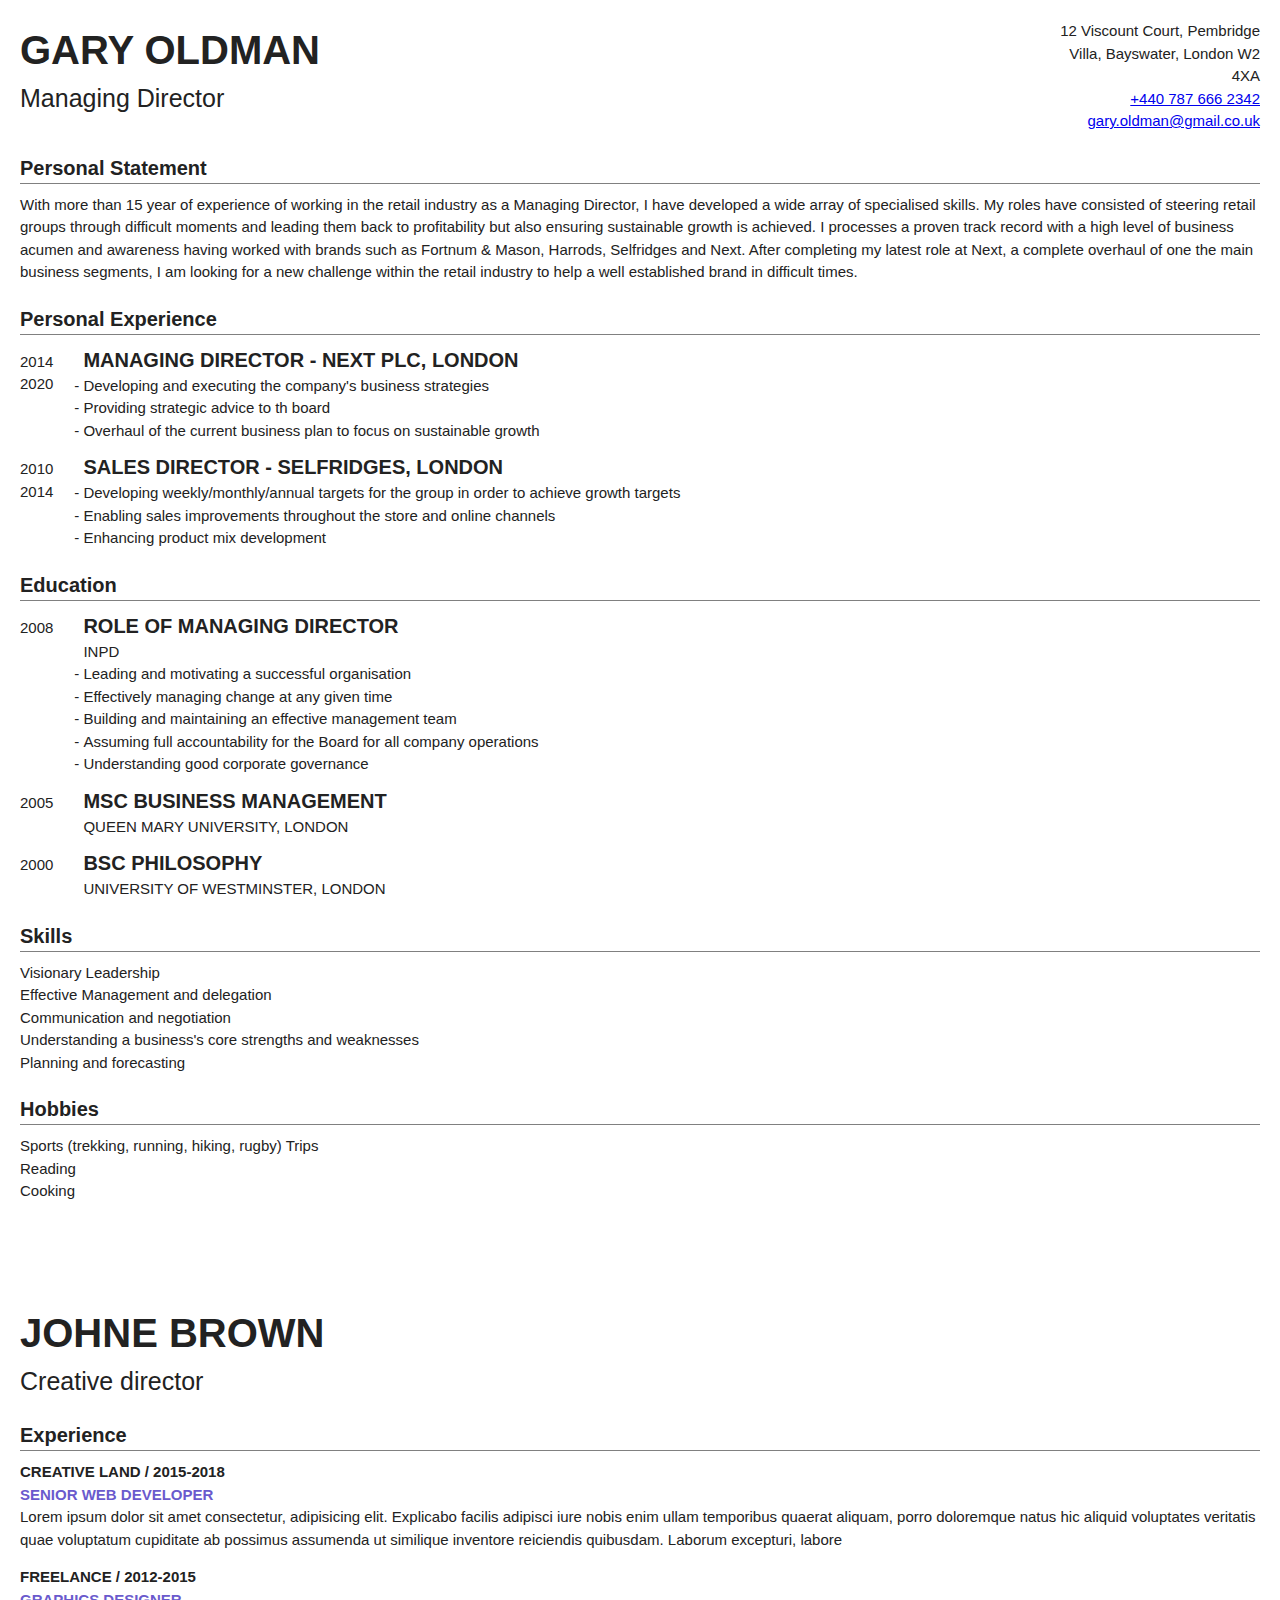
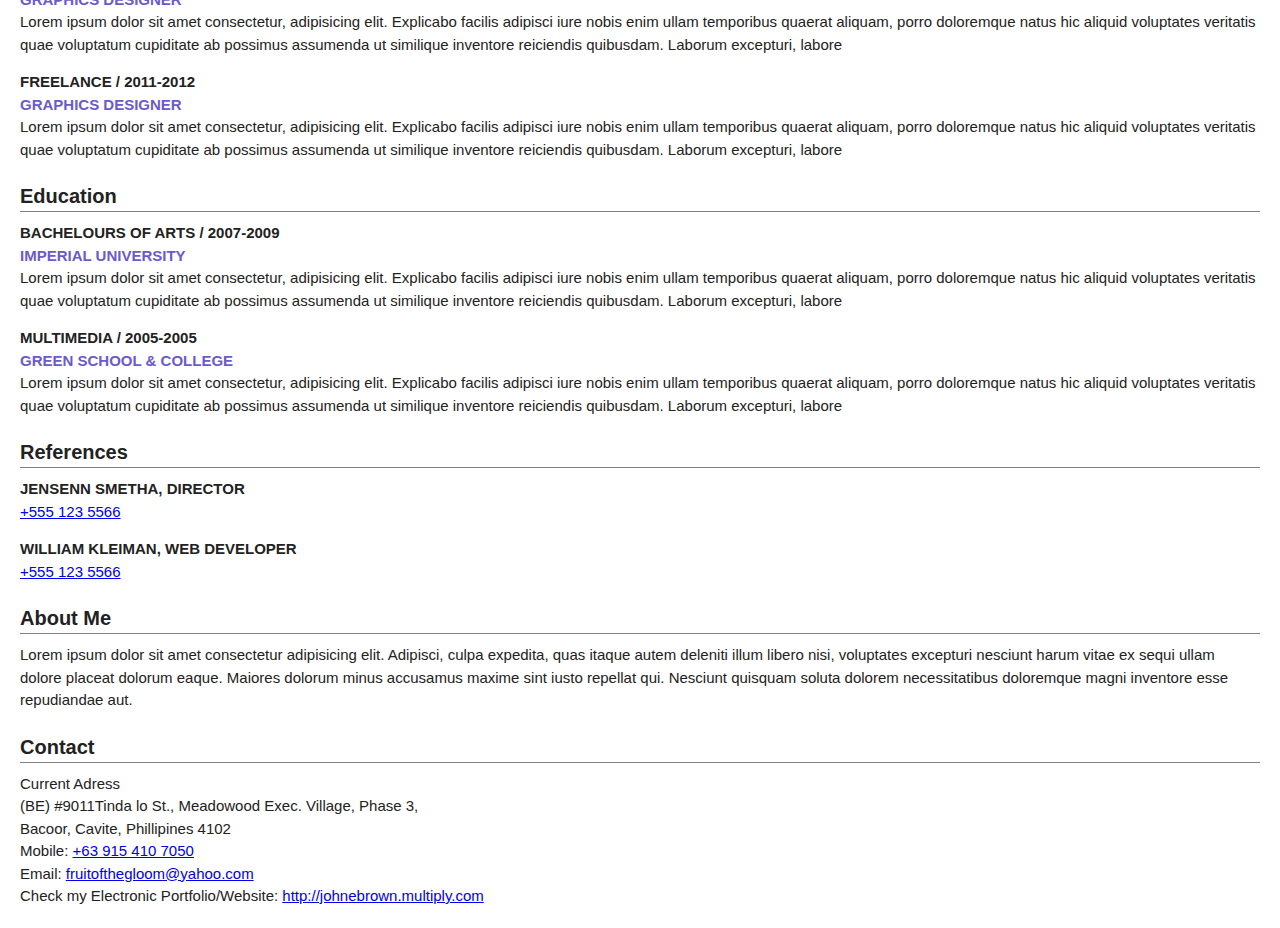
<file: Curriculum Vitae/index.html>
<!DOCTYPE html>
<html lang="en">
  <head>
    <meta charset="UTF-8" />
    <meta http-equiv="X-UA-Compatible" content="IE=edge" />
    <meta name="viewport" content="width=device-width, initial-scale=1.0" />
    <title>Document</title>
    <link rel="stylesheet" href="./reset.css" />
    <link rel="stylesheet" href="./style.css" />
  </head>

  <body>
    <header class="head">
      <h1>Curriculum vitae</h1>
    </header>
    <article>
      <header>
        <div class="header-left">
          <h2>
            <span class="title-main">Gary Oldman</span><br />Managing Director
          </h2>
        </div>
        <div class="header-right">
          <address>
            12 Viscount Court, Pembridge <br />
            Villa, Bayswater, London W2 <br />
            4XA <br />
            <a href="tel:+4407876662342">+440 787 666 2342</a><br />
            <a href="mailto:gary.oldman@gmail.co.uk">gary.oldman@gmail.co.uk</a>
          </address>
        </div>
      </header>
      <section>
        <h3>Personal Statement</h3>
        <p>
          With more than 15 year of experience of working in the retail industry
          as a Managing Director, I have developed a wide array of specialised
          skills. My roles have consisted of steering retail groups through
          difficult moments and leading them back to profitability but also
          ensuring sustainable growth is achieved. I processes a proven track
          record with a high level of business acumen and awareness having
          worked with brands such as Fortnum & Mason, Harrods, Selfridges and
          Next. After completing my latest role at Next, a complete overhaul of
          one the main business segments, I am looking for a new challenge
          within the retail industry to help a well established brand in
          difficult times.
        </p>
      </section>

      <section>
        <h3>Personal Experience</h3>
        <table>
          <thead class="table-thead">
            <tr>
              <td>Years</td>
              <td>Place</td>
            </tr>
          </thead>
          <tbody>
            <tr>
              <td class="table-td">
                <p>2014</p>
                <p>2020</p>
              </td>
              <td>
                <p class="table-title">Managing Director - Next PLC, London</p>
                <ul>
                  <li class="table-li">Developing and executing the company's business strategies</li>
                  <li class="table-li">Providing strategic advice to th board</li>
                  <li class="table-li">Overhaul of the current business plan to focus on sustainable growth</li>
                </ul>
              </td>
            </tr>
            <tr>
              <td>
                <p>2010</p>
                <p>2014</p>
              </td>
              <td>
                <p class="table-title bottom"> Sales Director - Selfridges, London</p>
                <ul>
                  <li class="table-li">Developing weekly/monthly/annual targets for the group in order to achieve growth targets</li>
                  <li class="table-li">Enabling sales improvements throughout the store and online channels</li>
                  <li class="table-li">Enhancing product mix development</li>
                </ul>
              </td>
            </tr>
          </tbody>
        </table>
      </section>
      <section>
        <h3>Education</h3>
        <table>
          <thead class="table-thead">
            <tr>
              <td>Years</td>
              <td>Place</td>
            </tr>
          </thead>
          <tbody>
            <tr>
              <td class="table-td">
                <p>2008</p>
              </td>
              <td>
                <p class="table-title">Role of Managing Director</p>
                <p>INPD</p>
                <ul>
                  <li class="table-li">Leading and motivating a successful organisation</li>
                  <li class="table-li">Effectively managing change at any given time</li>
                  <li class="table-li">Building and maintaining an effective management team</li>
                  <li class="table-li">Assuming full accountability for the Board for all company operations</li>
                  <li class="table-li">Understanding good corporate governance</li>
                </ul>
              </td>
            </tr>
            <tr>
              <td>
                <p>2005</p>
              </td>
              <td>
                <p class="table-title bottom">Msc business management</p>
                <p class="upper">Queen Mary University, London</p>
              </td>
            </tr>
            <tr>
              <td>
                <p>2000</p>
              </td>
              <td>
                <p class="table-title bottom">Bsc Philosophy</p>
                <p class="upper">University of Westminster, London</p>
              </td>
            </tr>
          </tbody>
        </table>
      </section>
      <section>
        <h3>Skills</h3>
        <ul>
          <li>Visionary Leadership</li>
          <li>Effective Management and delegation</li>
          <li>Communication and negotiation</li>
          <li>Understanding a business's core strengths and weaknesses</li>
          <li>Planning and forecasting</li>
        </ul>
      </section>
      <section>
        <h3>Hobbies</h3>
        <ul>
          <li>Sports (trekking, running, hiking, rugby) Trips</li>
          <li>Reading</li>
          <li>Cooking</li>
        </ul>
      </section>
    </article>

    <article>
      <h2 class="second"><span class="title-main">Johne Brown</span><br/>Creative director</h2>
      <section>
        <h3>Experience</h3>
        <section>
          <h4 class="subtitle">Creative Land / 2015-2018<br><span class="subtitle color">Senior Web Developer</span></h4>
          <p>
            Lorem ipsum dolor sit amet consectetur, adipisicing elit. Explicabo
            facilis adipisci iure nobis enim ullam temporibus quaerat aliquam,
            porro doloremque natus hic aliquid voluptates veritatis quae
            voluptatum cupiditate ab possimus assumenda ut similique inventore
            reiciendis quibusdam. Laborum excepturi, labore
          </p>
        </section>
        <section>
          <h4 class="subtitle next">Freelance / 2012-2015<br><span class="subtitle color">Graphics designer</span></h4>
          <p>
            Lorem ipsum dolor sit amet consectetur, adipisicing elit. Explicabo
            facilis adipisci iure nobis enim ullam temporibus quaerat aliquam,
            porro doloremque natus hic aliquid voluptates veritatis quae
            voluptatum cupiditate ab possimus assumenda ut similique inventore
            reiciendis quibusdam. Laborum excepturi, labore
          </p>
        </section>
        <section>
          <h4 class="subtitle next">Freelance / 2011-2012<br><span class="subtitle color">Graphics designer</span></h4>
          <p>
            Lorem ipsum dolor sit amet consectetur, adipisicing elit. Explicabo
            facilis adipisci iure nobis enim ullam temporibus quaerat aliquam,
            porro doloremque natus hic aliquid voluptates veritatis quae
            voluptatum cupiditate ab possimus assumenda ut similique inventore
            reiciendis quibusdam. Laborum excepturi, labore
          </p>
        </section>
      </section>
      <section>
        <h3>Education</h3>
        <section>
          <h4 class="subtitle">Bachelours of Arts / 2007-2009<br><span class="subtitle color">Imperial University</span></h4>
          <p>
            Lorem ipsum dolor sit amet consectetur, adipisicing elit. Explicabo
            facilis adipisci iure nobis enim ullam temporibus quaerat aliquam,
            porro doloremque natus hic aliquid voluptates veritatis quae
            voluptatum cupiditate ab possimus assumenda ut similique inventore
            reiciendis quibusdam. Laborum excepturi, labore
          </p>
        </section>
        <section>
          <h4 class="subtitle next">Multimedia / 2005-2005<br><span class="subtitle color">Green School & College</span></h4>
          <p>
            Lorem ipsum dolor sit amet consectetur, adipisicing elit. Explicabo
            facilis adipisci iure nobis enim ullam temporibus quaerat aliquam,
            porro doloremque natus hic aliquid voluptates veritatis quae
            voluptatum cupiditate ab possimus assumenda ut similique inventore
            reiciendis quibusdam. Laborum excepturi, labore
          </p>
        </section>
      </section>
      <section>
        <h3>References</h3>
        <ul>
          <li>
            <p class="subtitle">Jensenn Smetha, Director</p>
            <a href="tel:+4407876662342">+555 123 5566</a>
          </li>
          <li>
            <p class="subtitle next">William Kleiman, Web Developer</p>
            <a href="tel:+4407876662342">+555 123 5566</a>
          </li>
        </ul>
      </section>
      <section>
        <h3>About Me</h3>
        <p>
          Lorem ipsum dolor sit amet consectetur adipisicing elit. Adipisci,
          culpa expedita, quas itaque autem deleniti illum libero nisi,
          voluptates excepturi nesciunt harum vitae ex sequi ullam dolore
          placeat dolorum eaque. Maiores dolorum minus accusamus maxime sint
          iusto repellat qui. Nesciunt quisquam soluta dolorem necessitatibus
          doloremque magni inventore esse repudiandae aut.
        </p>
      </section>
      <section>
        <h3>Contact</h3>
        <ul>
          <li>Current Adress</li>
          <li>(BE) #9011Tinda lo St., Meadowood Exec. Village, Phase 3,</li>
          <li>Bacoor, Cavite, Phillipines 4102</li>
          <li>Mobile: <a href="tel:+6369154107050">+63 915 410 7050</a></li>
          <li>Email: <a href="mailto:fruitofthegloom@yahoo.com">fruitofthegloom@yahoo.com</a></li>
          <li>Check my Electronic Portfolio/Website: <a href="http://johnebrown.multiply.com">http://johnebrown.multiply.com</a></li>
        </ul>
      </section>
    </article>
  </body>
</html>
</file>
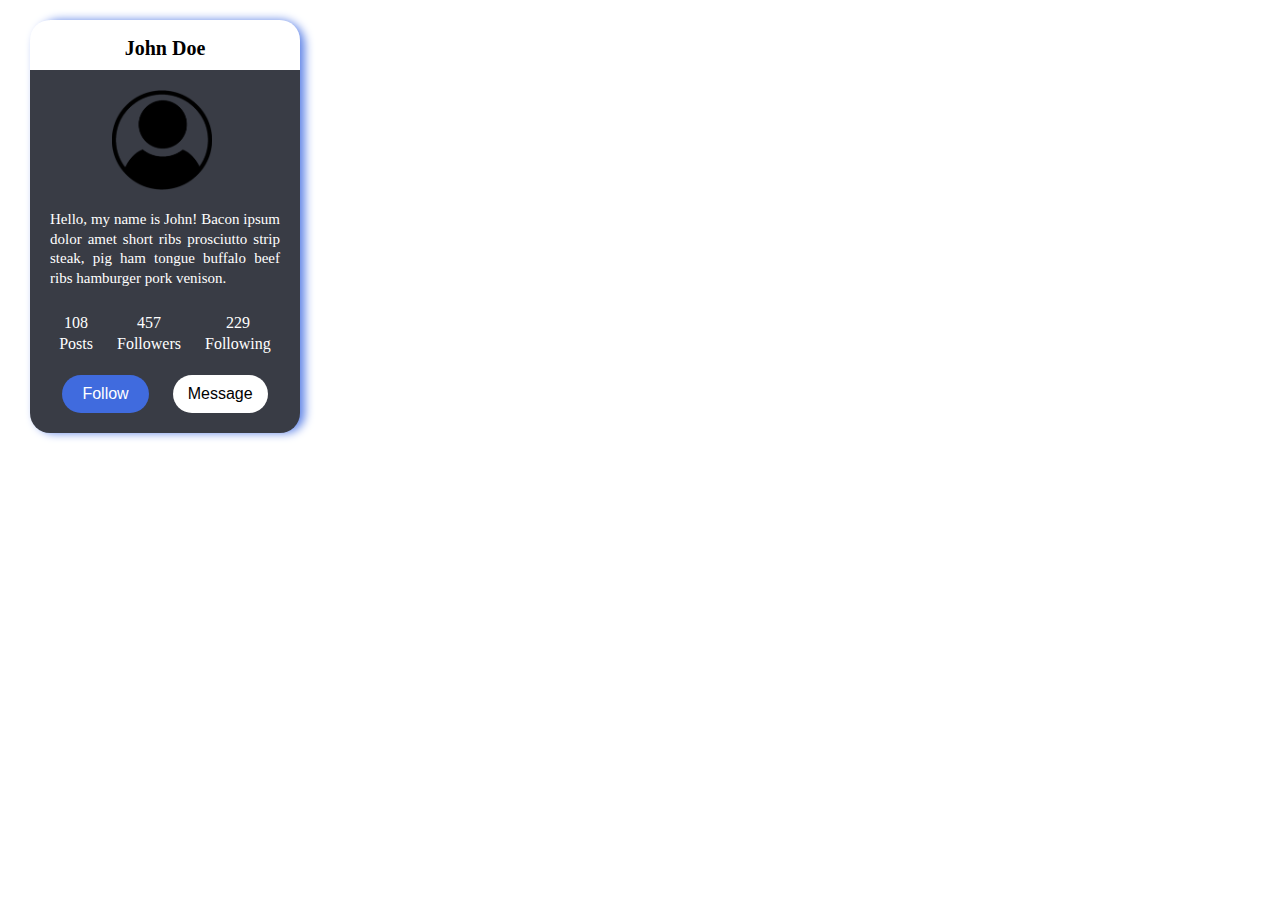
<file: Navigation-list/index.html>
<!DOCTYPE html>
<html lang="en">
  <head>
    <meta charset="UTF-8" />
    <meta http-equiv="X-UA-Compatible" content="IE=edge" />
    <meta name="viewport" content="width=device-width, initial-scale=1.0" />
    <title>Document</title>
    <link rel="stylesheet" href="./CSS/reset.css" />
    <link rel="stylesheet" href="./CSS/style.css" />
  </head>
  <body>
    <section class="card-body">
      <header class="card_header">
        <p>John Doe</p>
      </header>
      <img src="./image/icon.png" alt="avatar" />
      <p class="card-text">
        Hello, my name is John! Bacon ipsum dolor amet short ribs prosciutto
        strip steak, pig ham tongue buffalo beef ribs hamburger pork venison.
      </p>
      <div class="card-info">
        <div class="card-info-item">
          <p>108</p>
          <p>Posts</p>
        </div>
        <div class="card-info-item">
          <p>457</p>
          <p>Followers</p>
        </div>
        <div class="card-info-item">
          <p>229</p>
          <p>Following</p>
        </div>
      </div>
      <div class="button">
        <input class="card-button-follow" type="button" value="Follow" />
        <input class="card-button-message" type="button" value="Message" />
      </div>
    </section>
  </body>
</html>
</file>
<file: Curriculum Vitae/style.css>
body {
    margin: 20px;
    font-family: 'Segoe UI', Tahoma, Geneva, Verdana, sans-serif;
    font-size: 15px;
    line-height: 1.5;
}

.head {
    display: none;
}

.title-main {
    font-size: 40px;
    font-weight: 900;
    text-transform: uppercase;
}

.second {
    margin-top: 100px;
}


h2 {
    font-size: 25px;  
}

h3 {
    font-weight: 900;
    font-size: 20px; 
    margin-top: 20px; 
}

h3::after {
    content: "";
    display: block;
    height: 1px;
    background-color: grey;
    margin-bottom: 10px;
}

.subtitle {
    text-transform: uppercase;
    font-weight: 700;
}

.color{
    /* text-transform: uppercase;
    font-weight: 700; */
    color: slateblue;
}

.next {
    margin-top: 15px;
}

.header-left {
    float: left;
}

.header-right {
    text-align: right;
}

.table-td {
    padding-right: 30px;
}

.table-thead {
    display: none;
    position: absolute;
}

.table-title {
    font-size: 20px;
    font-weight: 900;
    text-transform: uppercase;
}

.bottom {
    margin-top: 10px;
}

.upper {
    text-transform: uppercase;
}

.table-li {
    list-style: "- ";
}
</file>
<file: Navigation-list/CSS/style.css>
body {
  margin: 20px;
}

.card-body {
  display: inline-block;
  max-width: 270px;
  max-height: 500px;
  background-color: #393c45;
  color: white;
  line-height: 1.3;
  border-radius: 25px 25px 20px 20px;
  box-shadow: 5px 0 10px #6185e7;
  margin: 0 10px;
}

.card_header {
  height: 50px;
  max-width: 270px;
  background-color: #fff;
  color: black;
  font-weight: 900;
  text-align: center;
  border-radius: 20px 20px 0 0;
}

.card_header > p {
  font-size: 20px;
  padding: 15px;
  overflow: hidden;
  white-space: nowrap;
  text-overflow: ellipsis;
}

.card-text {
  padding: 0 20px 15px 20px;
  font-size: 15px;
  text-align: justify;
}

img {
  padding: 20px;
  width: 100px;
  height: 100px;
  position: relative;
  left: 23%;
}

.card-information {
  display: inline-block;
}

.card-button-follow {
  overflow: hidden;
  padding: 10px 20px;
  border-radius: 25px;
  border: transparent;
  background-color: #406bde;
  color: white;
  margin: 10px;
  overflow: hidden;
  white-space: nowrap;
  text-overflow: ellipsis;
}

.card-button-message {
  padding: 10px 15px;
  border-radius: 25px;
  border: transparent;
  background-color: #fff;
  color: black;
  margin: 10px;
  overflow: hidden;
  white-space: nowrap;
  text-overflow: ellipsis;
}

.button {
  text-align: center;
  margin-bottom: 10px;
}

.card-info {
  text-align: center;
}

.card-info-item {
  display: inline-block;
  text-align: center;
  padding: 10px;
}
</file>
